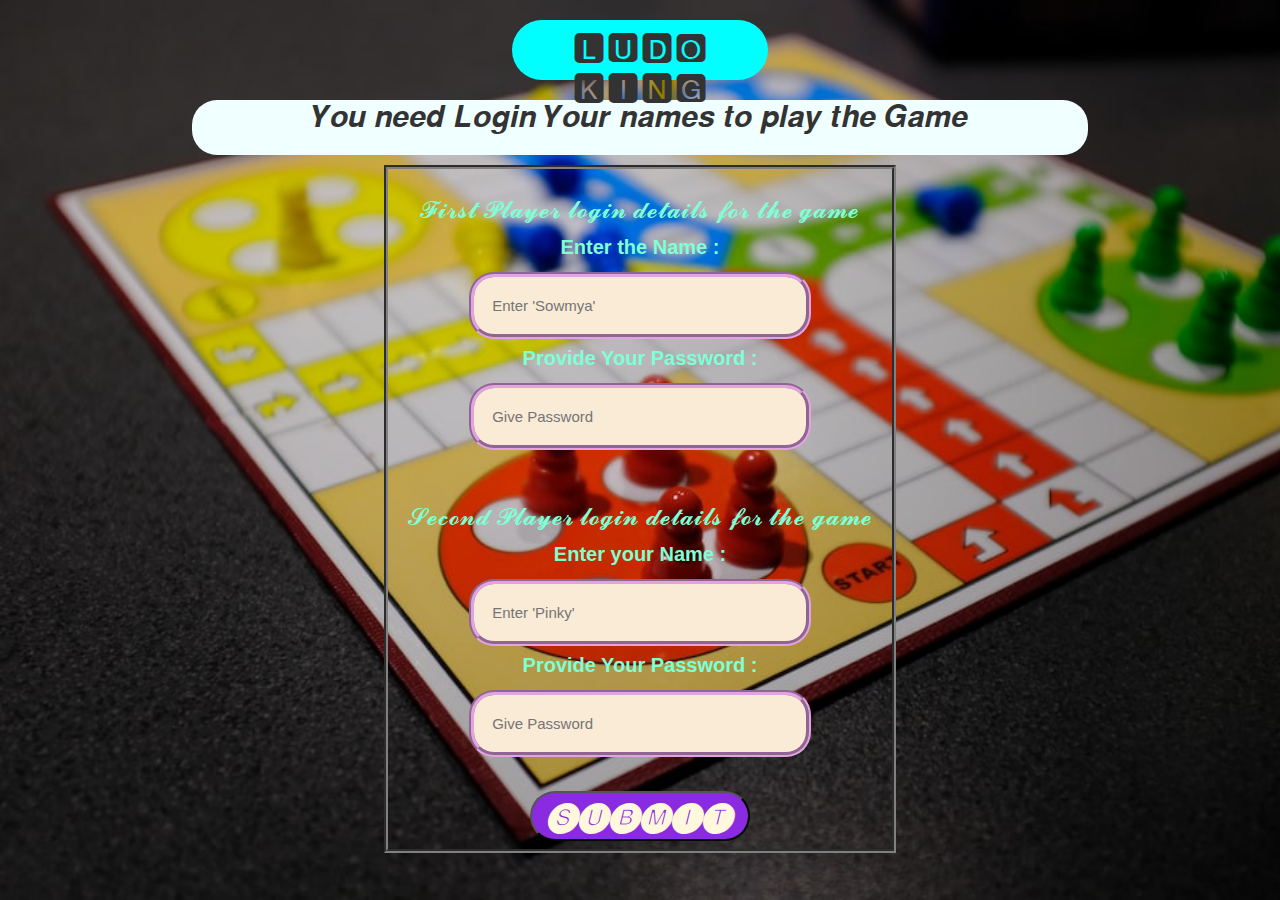
<file: index.html>
<html>
<head>
    <title>MULTIPAGES</title>
    <meta name="viewport" content="width=device-width, initial-scale=2">
    <meta name="description" content="play here via online and get more coins and bonus">
    <meta name="keywords" content="ludo,game,player,online,daily bonus,spin,claim,coins">
    <meta name="revisit-after" content="6days">
    <link rel="stylesheet" type="text/css" href="game.css">
    <script src="main.js"></script>
    <link rel="stylesheet" href="https://maxcdn.bootstrapcdn.com/bootstrap/3.4.0/css/bootstrap.min.css">
    <script src="https://ajax.googleapis.com/ajax/libs/jquery/3.4.1/jquery.min.js"></script>
    <script src="https://maxcdn.bootstrapcdn.com/bootstrap/3.4.0/js/bootstrap.min.js"></script>
    </head>
    <body>
   <center><h1>🅻🆄🅳🅾 🅺🅸🅽🅶</h1></center>
        <center><h2>𝒀𝒐𝒖 𝒏𝒆𝒆𝒅 𝑳𝒐𝒈𝒊𝒏 𝒀𝒐𝒖𝒓 𝒏𝒂𝒎𝒆𝒔 𝒕𝒐 𝒑𝒍𝒂𝒚 𝒕𝒉𝒆 𝑮𝒂𝒎𝒆</h2></center>
       <center><div class="gameone">
        <h3>𝓕𝓲𝓻𝓼𝓽 𝓟𝓵𝓪𝔂𝓮𝓻 𝓵𝓸𝓰𝓲𝓷 𝓭𝓮𝓽𝓪𝓲𝓵𝓼 𝓯𝓸𝓻 𝓽𝓱𝓮 𝓰𝓪𝓶𝓮</h3>
            <label>Enter the Name :</label><br>
            <input type="text" id="nameone" class="form_control" placeholder="Enter 'Sowmya'"><br>
           <label> Provide Your Password : </label><br>
           <input type="password" id="password1" placeholder="Give Password"><br>
        <br>
        <h3>𝓢𝓮𝓬𝓸𝓷𝓭 𝓟𝓵𝓪𝔂𝓮𝓻 𝓵𝓸𝓰𝓲𝓷 𝓭𝓮𝓽𝓪𝓲𝓵𝓼 𝓯𝓸𝓻 𝓽𝓱𝓮 𝓰𝓪𝓶𝓮</h3>
            <label> Enter your Name :</label><br>
            <input type="text" id="nametwo" class="form_control" placeholder="Enter 'Pinky'"><br>
            <label> Provide Your Password :</label><br>
            <input type="password" id="password2" placeholder="Give Password"><br>
        <br>
       <center><button class="sowmya" onclick="addnames()"><b><i>🅢🅤🅑🅜🅘🅣</i></b></button></center></div></center>
    </body>
</html>
</file>
<file: game.css>
body{
    background-image: url(ludoking.jpg);
    background-size: cover;
    background-repeat: no-repeat;
}
.gameone{
    border: 4px groove grey;
    font-size: 20px;
    color:aquamarine;
    width: 40%;
    padding: 8px;
}
input[type="text"], input[type="password"]{
    width: 70%;
    padding: 18px;
    margin: 5px;
    background-color:antiquewhite;
    border: 5px groove #e3a3e3;
    font-size: 15px;
    color: blueviolet;
    border-radius: 25px;
    
}
input[type="text"]:focus , input[type="password"]:focus{
    border: 2px solid black;
}
.sowmya{
    height: 50px;
    width: 45%;
    background-color:blueviolet;
    font-size: 30px;
    color:cornsilk;
    border-radius: 30px;
    
}
h1{
    height:60px;
    width: 20%;
    border-radius: 50px;
    font-size: 30px;
    color: darkgreen;
    background-color: cyan;
    padding: 7px;
}
h2{
    height: 55px;
    width: 70%;
    border-radius: 25px;
    font-size: 25px;
    color: cornflowerblue;
    background-color: azure;
}
.sowmya:hover{
    background-color: crimson;
}
</file>
